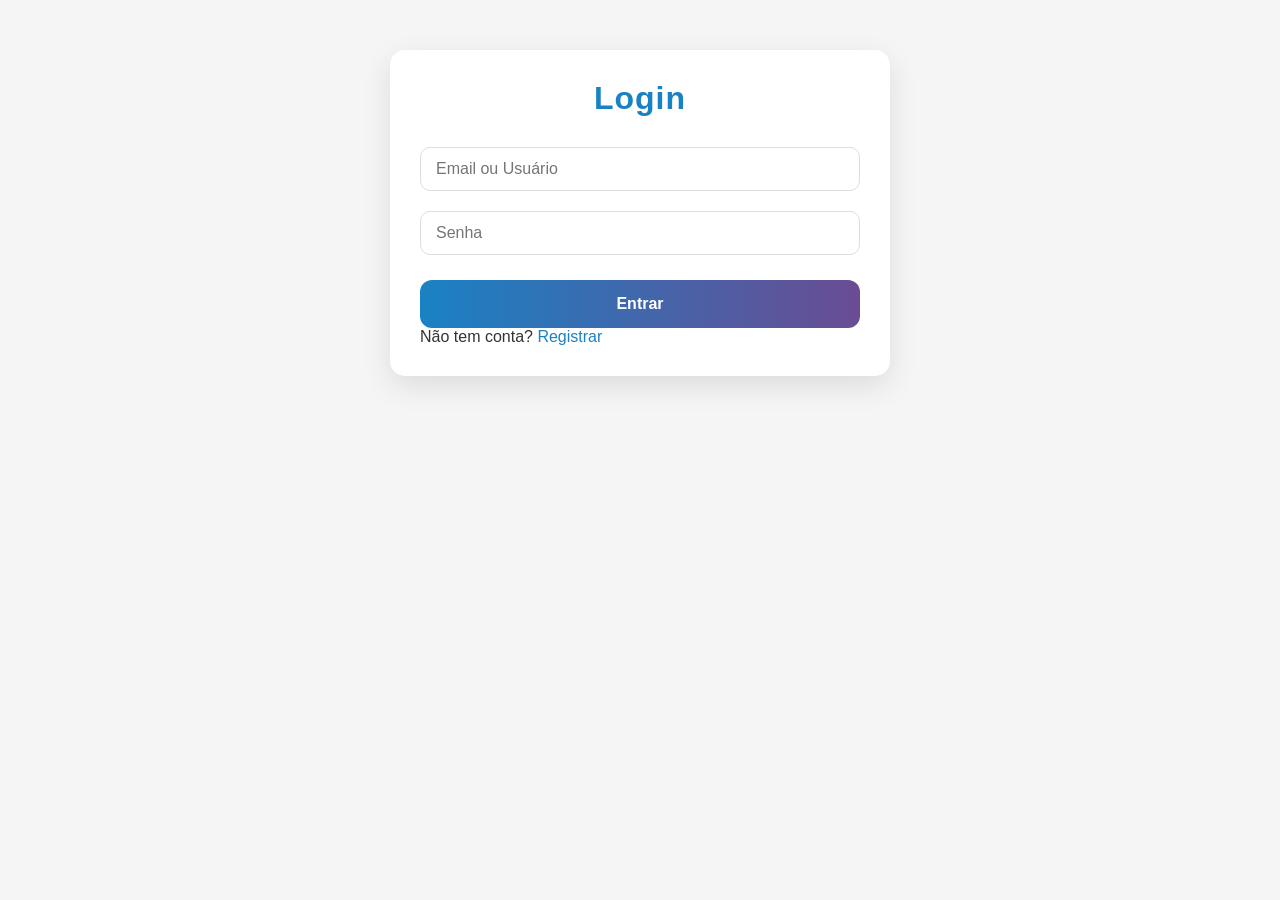
<file: login.html>
<!DOCTYPE html>
<html lang="pt-br">
<head>
<meta charset="UTF-8">
<title>NutriSnap - Login</title>
<link rel="stylesheet" href="styles.css">
</head>
<body>
  <div class="container">
    <h1>Login</h1>
    <input id="email" type="text" placeholder="Email ou Usuário">
    <input id="password" type="password" placeholder="Senha">
    <button onclick="loginUser()">Entrar</button>
    <p>Não tem conta? <a href="register.html">Registrar</a></p>
  </div>
  <script src="frontend.js"></script>
  <script>
    async function loginUser(){
      const email = document.getElementById("email").value;
      const password = document.getElementById("password").value;
      const deviceKey = "device1";
      const currentIP = "192.168.0.1";
      const res = await fetch("/api/login",{
        method:"POST",
        headers:{"Content-Type":"application/json"},
        body:JSON.stringify({emailOrUsername:email,password,deviceKey,currentIP})
      });
      const data = await res.json();
      alert(data.message);
      if(data.message.includes("bem-sucedido")) window.location.href="dashboard.html";
    }
  </script>
</body>
</html>
</file>
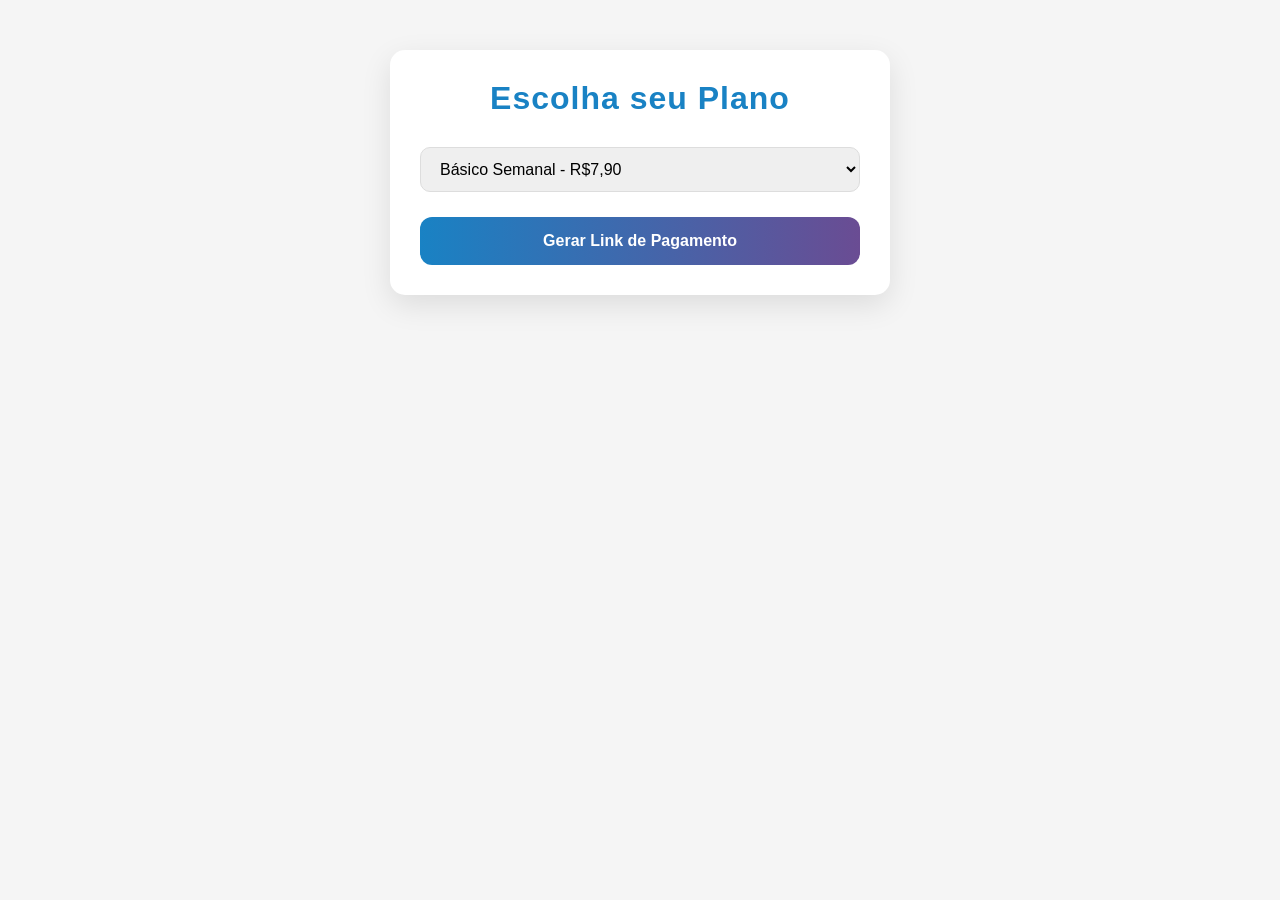
<file: payment.html>
<!DOCTYPE html>
<html lang="pt-br">
<head>
<meta charset="UTF-8">
<title>NutriSnap - Pagamento</title>
<link rel="stylesheet" href="styles.css">
</head>
<body>
  <div class="container">
    <h1>Escolha seu Plano</h1>
    <select id="planSelect">
      <option value="basic_weekly">Básico Semanal - R$7,90</option>
      <option value="premium_weekly">Premium Semanal - R$10,90</option>
      <option value="basic_monthly">Básico Mensal - R$31,90</option>
      <option value="premium_monthly">Premium Mensal - R$47,90</option>
      <option value="premium_monthly">Básico Anual - R$94,90</option>
      <option value="premium_yearly">Premium Anual - R$139,00</option>
    </select>
    <button onclick="requestPayment()">Gerar Link de Pagamento</button>
    <div id="paymentLink"></div>
  </div>

  <script src="frontend.js"></script>
  <script>
    async function requestPayment(){
      const plan = document.getElementById("planSelect").value;
      const res = await fetch("/api/payment/request",{
        method:"POST",
        headers:{"Content-Type":"application/json"},
        body:JSON.stringify({email:"teste@teste.com",plan})
      });
      const data = await res.json();
      const linkDiv = document.getElementById("paymentLink");
      linkDiv.innerHTML = `<a href="${data.link}" target="_blank">Clique aqui para pagar</a>`;
    }
  </script>
</body>
</html>
</file>
<file: styles.css>
/* ========================================================
   NutriSnap - styles.css
   Estilos globais para todas as páginas
   Inclui: cores, fontes, animações, botões, inputs, menus
   ======================================================== */

/* =======================
   RESET & GLOBAL
======================= */
* {
  margin: 0;
  padding: 0;
  box-sizing: border-box;
}

html, body {
  font-family: 'Poppins', sans-serif;
  background-color: #f5f5f5;
  color: #333;
  height: 100%;
  overflow-x: hidden;
  scroll-behavior: smooth;
}

a {
  text-decoration: none;
  color: #1982C4;
  transition: 0.3s;
}

a:hover {
  color: #FF595E;
}

/* =======================
   CONTAINERS
======================= */
.container {
  width: 90%;
  max-width: 500px;
  margin: 50px auto;
  padding: 30px;
  background-color: #fff;
  border-radius: 15px;
  box-shadow: 0px 10px 30px rgba(0,0,0,0.1);
  animation: fadeIn 1s ease forwards;
}

/* =======================
   HEADINGS
======================= */
h1 {
  font-size: 2rem;
  color: #1982C4;
  text-align: center;
  margin-bottom: 20px;
  letter-spacing: 1px;
}

h2 {
  font-size: 1.5rem;
  margin: 20px 0 10px;
  color: #8AC926;
}

/* =======================
   INPUTS & SELECTS
======================= */
input[type="text"], input[type="email"], input[type="password"], input[type="number"], select {
  width: 100%;
  padding: 12px 15px;
  margin: 10px 0;
  border-radius: 10px;
  border: 1px solid #ddd;
  font-size: 1rem;
  transition: 0.3s;
}

input:focus, select:focus {
  outline: none;
  border-color: #FF595E;
  box-shadow: 0 0 10px rgba(255,89,94,0.3);
}

/* =======================
   BUTTONS
======================= */
button {
  width: 100%;
  padding: 15px;
  margin-top: 15px;
  border: none;
  border-radius: 12px;
  font-size: 1rem;
  font-weight: bold;
  color: #fff;
  background: linear-gradient(90deg, #1982C4, #6A4C93);
  cursor: pointer;
  transition: 0.4s;
}

button:hover {
  transform: translateY(-3px);
  box-shadow: 0 8px 20px rgba(0,0,0,0.2);
  background: linear-gradient(90deg, #FF595E, #FFCA3A);
}

/* =======================
   NAVIGATION
======================= */
nav.nav {
  display: flex;
  justify-content: space-between;
  align-items: center;
  padding: 20px 50px;
  background: #fff;
  box-shadow: 0px 5px 20px rgba(0,0,0,0.05);
  position: sticky;
  top: 0;
  z-index: 999;
}

nav .logo {
  font-size: 1.8rem;
  font-weight: bold;
  color: #1982C4;
}

nav .nav-menu {
  list-style: none;
  display: flex;
  gap: 25px;
}

nav .nav-menu li a {
  font-weight: 500;
  transition: 0.3s;
}

nav .nav-menu li a:hover {
  color: #FF595E;
}

/* =======================
   SECTIONS
======================= */
section.plans-section, section.extra-payment {
  margin: 30px 0;
}

#paymentLink a {
  display: inline-block;
  margin-top: 10px;
  padding: 12px 20px;
  background: #8AC926;
  color: #fff;
  font-weight: bold;
  border-radius: 10px;
  transition: 0.3s;
}

#paymentLink a:hover {
  background: #FF595E;
}

/* =======================
   LISTS
======================= */
ul {
  list-style: none;
  margin: 15px 0;
  padding-left: 0;
}

ul li {
  padding: 8px 12px;
  margin-bottom: 6px;
  background: #f0f0f0;
  border-radius: 10px;
  transition: 0.3s;
}

ul li:hover {
  background: #e0e0e0;
}

/* =======================
   STREAK
======================= */
.streak span {
  font-size: 1.5rem;
  display: inline-block;
  margin-right: 5px;
  transition: 0.3s;
}

.streak span:hover {
  transform: scale(1.3) rotate(10deg);
  color: #FF595E;
}

/* =======================
   MEAL RESULT
======================= */
#mealResult p {
  background: #1982C4;
  color: #fff;
  padding: 10px;
  border-radius: 10px;
  margin: 8px 0;
  font-weight: 500;
}

/* =======================
   CLICK ANIMATIONS
======================= */
.click-anim {
  position: absolute;
  width: 25px;
  height: 25px;
  background: radial-gradient(circle, #FF595E, #FFCA3A);
  border-radius: 50%;
  pointer-events: none;
  animation: pop 0.5s forwards;
}

@keyframes pop {
  0% { transform: scale(0.1); opacity: 1; }
  50% { transform: scale(1.2); opacity: 0.7; }
  100% { transform: scale(1); opacity: 0; }
}

/* =======================
   FLOATING TEXT
======================= */
#floatingText span {
  display: inline-block;
  color: #FF595E;
  font-weight: bold;
  font-size: 1.2rem;
  margin-right: 2px;
  transition: 0.5s;
}

/* =======================
   ANIMAÇÕES GLOBAIS
======================= */
@keyframes fadeIn {
  0% { opacity: 0; transform: translateY(-20px);}
  100% { opacity: 1; transform: translateY(0);}
}

/* =======================
   RESPONSIVO
======================= */
@media (max-width: 768px){
  .container {
    width: 95%;
    margin: 30px auto;
    padding: 20px;
  }
  nav.nav {
    flex-direction: column;
    gap: 10px;
    padding: 15px;
  }
  nav .nav-menu {
    flex-direction: column;
    gap: 10px;
  }
}
</file>
